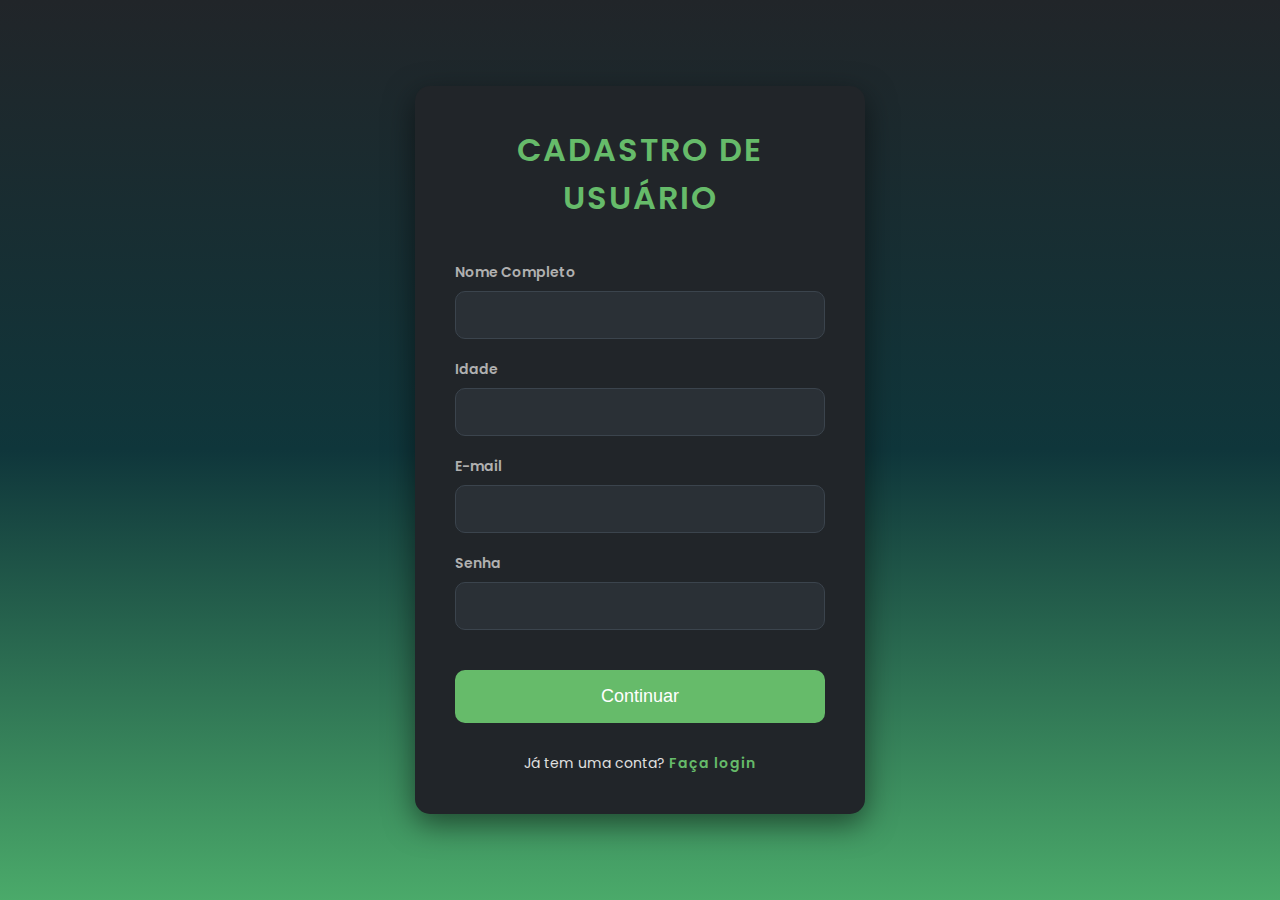
<file: Cadastro.html>
<!DOCTYPE html>
<html lang="pt-br">
<head>
  <meta charset="UTF-8">
  <meta name="viewport" content="width=device-width, initial-scale=1.0">
  <meta http-equiv="X-UA-Compatible" content="ie=edge">
  <title>Cadastro de Usuário</title>

  <!-- Google Font -->
  <link href="https://fonts.googleapis.com/css2?family=Poppins:wght@300;400;600&display=swap" rel="stylesheet">

  <style>
    /* Reset de margens e paddings */
    * {
      margin: 0;
      padding: 0;
      box-sizing: border-box;
    }

    body {
      font-family: 'Poppins', sans-serif;
        background: linear-gradient(#212529, #0f363b, #189240c7);
      color: #e0e0e0; /* Cor do texto clara */
      display: flex;
      justify-content: center;
      align-items: center;
      height: 100vh;
      padding: 0 20px;
    }

    .container {
      background-color: #212529; /* Fundo do formulário */
      width: 100%;
      max-width: 450px;
      border-radius: 15px;
      box-shadow: 0 10px 30px rgba(0, 0, 0, 0.5);
      padding: 40px;
      transition: transform 0.3s ease, box-shadow 0.3s ease;
    }

    h1 {
      text-align: center;
      font-size: 32px;
      color: #66bb6a; /* Verde claro */
      margin-bottom: 30px;
      font-weight: 600;
      text-transform: uppercase;
      letter-spacing: 2px;
      margin-bottom: 40px;
    }

    .form-group {
      margin-top: 20px;
      margin-bottom: 20px;
    }

    label {
      font-size: 14px;
      color: #b0b0b0; /* Cor do texto mais suave */
      display: block;
      margin-bottom: 8px;
      font-weight: 600;
    }

    input[type="text"], input[type="email"], input[type="password"] {
      width: 100%;
      padding: 14px;
      border: 1px solid #3b444d; /* Borda escura */
      border-radius: 10px;
      background-color: #2a3036; /* Fundo escuro dos campos */
      color: #e0e0e0; /* Cor clara do texto */
      font-size: 16px;
      transition: border-color 0.3s ease, box-shadow 0.3s ease;
    }

    input[type="text"]:focus, input[type="email"]:focus, input[type="password"]:focus {
      border-color: #66bb6a;
      box-shadow: 0 0 8px rgba(102, 187, 106, 0.6); /* Efeito de brilho ao focar */
    }

    .error {
      color: #f44336; /* Vermelho para mensagens de erro */
      font-size: 12px;
      margin-top: 5px;
    }

    .success {
      color: #66bb6a; /* Verde para mensagens de sucesso */
      font-size: 14px;
      margin-top: 10px;
    }

    input[type="submit"] {
      background-color: #66bb6a;
      color: white;
      padding: 16px;
      width: 100%;
      border: none;
      border-radius: 10px;
      font-size: 18px;
      cursor: pointer;
      transition: background-color 0.3s ease, transform 0.3s ease;
      margin-top: 20px;
    }

    input[type="submit"]:hover {
      background-color: #388e3c; /* Cor escurecida ao passar o mouse */
      transform: translateY(-4px); /* Efeito de levitar */
    }

    .google-login {
      display: flex;
      align-items: center;
      justify-content: center;
      border: 1px solid #3b444d;
      background-color: #2a3036;
      color: #e0e0e0;
      padding: 14px;
      border-radius: 10px;
      cursor: pointer;
      margin-top: 20px;
      transition: background-color 0.3s ease, transform 0.3s ease;
    }

    .google-login:hover {
      background-color: #3b444d;
      transform: translateY(-2px); /* Levita ligeiramente */
    }

    .google-icon {
      width: 24px;
      height: 24px;
      margin-right: 12px;
    }

    .footer {
      text-align: center;
      font-size: 14px;
      margin-top: 30px;
    }

    .footer a {
      color: #66bb6a;
      text-decoration: none;
      font-weight: 600;
      letter-spacing: 1px;
    }

    .footer a:hover {
      text-decoration: underline;
    }
  </style>
  <link rel="icon" href="Logo.png" type="image/png">
</head>
<body>

  <div class="container">
    <h1>Cadastro de Usuário</h1>

    <form id="cadastroForm" action="Cadastro2.html" method="get" >

      <div class="form-group">
        <label for="nome">Nome Completo</label>
        <input type="text" id="nome" name="NomeCompleto" required>
        <span id="nomeError" class="error"></span>
      </div>

      <div class="form-group">
        <label for="nome">Idade</label>
        <input type="text" id="nome" name="NomeCompleto" required>
        <span id="nomeError" class="error"></span>
      </div>

      <div class="form-group">
        <label for="email">E-mail</label>
        <input type="email" id="email" name="EmailUser" required>
        <span id="emailError" class="error"></span>
      </div>

      <div class="form-group">
        <label for="senha">Senha</label>
        <input type="password" id="senha" name="SenhaUser" required>
        <span id="senhaError" class="error"></span>
      </div>

      <div class="form-group">
        <input type="submit" value="Continuar">
      </div>
    </form>

    <div id="formStatus" class="success"></div>

    <div class="footer">
      <p>Já tem uma conta? <a href="login.html">Faça login</a></p>
    </div>
    
  </div>

  <script>
      // Limpar mensagens de erro
      clearErrors();

      // Capturar os dados do formulário
      const nome = document.getElementById("nome").value.trim();
      const email = document.getElementById("email").value.trim();
      const senha = document.getElementById("senha").value.trim();

      let valid = true;

      // Validação simples
      if (nome === "") {
        showError("nomeError", "Por favor, insira o seu nome.");
        valid = false;
      }

      if (email === "" || !validateEmail(email)) {
        showError("emailError", "Por favor, insira um e-mail válido.");
        valid = false;
      }

      if (senha === "") {
        showError("senhaError", "Por favor, insira uma senha.");
        valid = false;
      }

    function validateEmail(email) {
      const re = /^[a-zA-Z0-9._%+-]+@[a-zA-Z0-9.-]+\.[a-zA-Z]{2,}$/;
      return re.test(email);
    }
  </script>

</body>
</html>
</file>
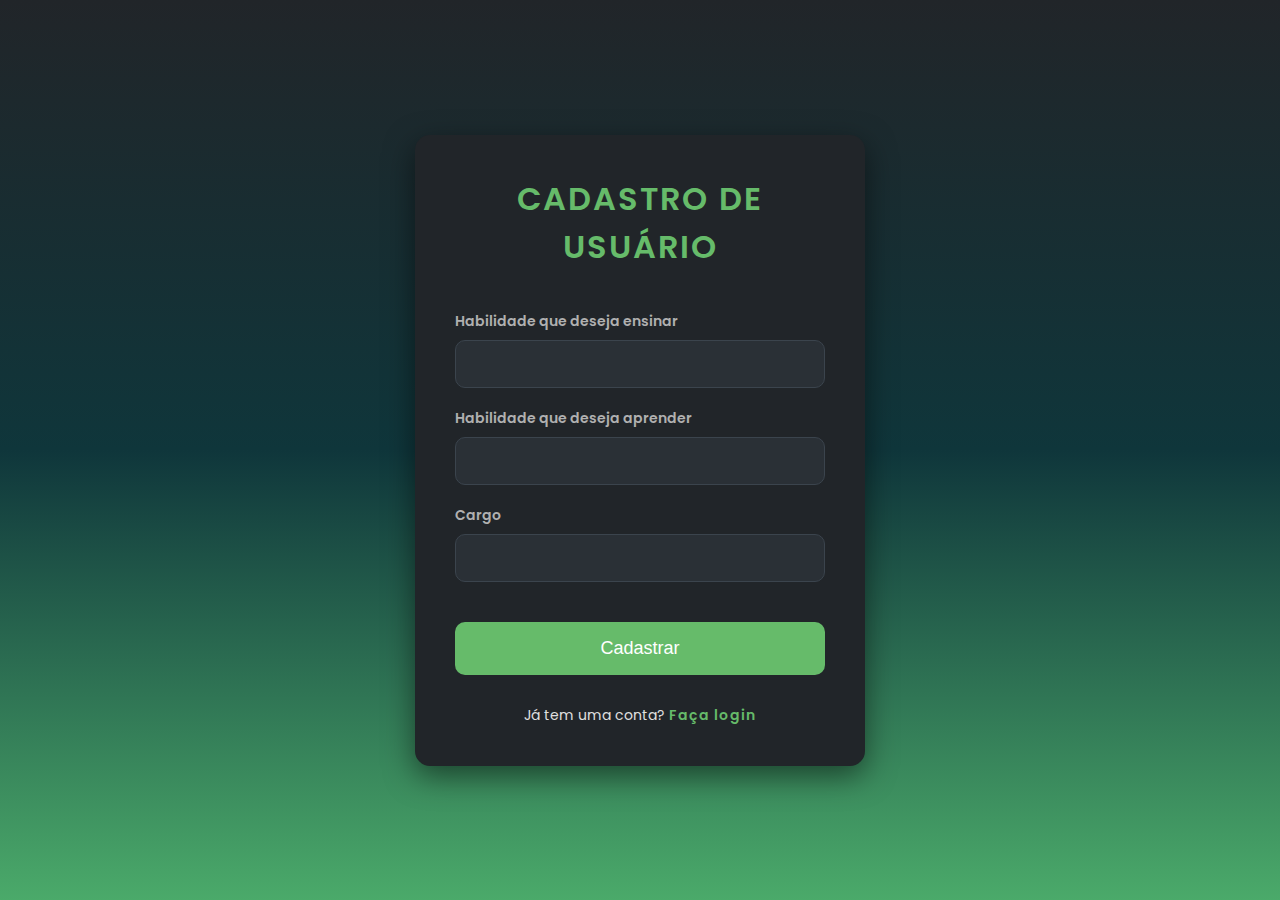
<file: Cadastro2.html>
<!DOCTYPE html>
<html lang="pt-br">
<head>
  <meta charset="UTF-8">
  <meta name="viewport" content="width=device-width, initial-scale=1.0">
  <meta http-equiv="X-UA-Compatible" content="ie=edge">
  <title>Cadastro de Usuário</title>

  <!-- Google Font -->
  <link href="https://fonts.googleapis.com/css2?family=Poppins:wght@300;400;600&display=swap" rel="stylesheet">

  <style>
    /* Reset de margens e paddings */
    * {
      margin: 0;
      padding: 0;
      box-sizing: border-box;
    }

    body {
      font-family: 'Poppins', sans-serif;
        background: linear-gradient(#212529, #0f363b, #189240c7);
      color: #e0e0e0; /* Cor do texto clara */
      display: flex;
      justify-content: center;
      align-items: center;
      height: 100vh;
      padding: 0 20px;
    }

    .container {
      background-color: #212529; /* Fundo do formulário */
      width: 100%;
      max-width: 450px;
      border-radius: 15px;
      box-shadow: 0 10px 30px rgba(0, 0, 0, 0.5);
      padding: 40px;
      transition: transform 0.3s ease, box-shadow 0.3s ease;
    }

    h1 {
      text-align: center;
      font-size: 32px;
      color: #66bb6a; /* Verde claro */
      margin-bottom: 30px;
      font-weight: 600;
      text-transform: uppercase;
      letter-spacing: 2px;
      margin-bottom: 40px;
    }

    .form-group {
      margin-top: 20px;
      margin-bottom: 20px;
    }

    label {
      font-size: 14px;
      color: #b0b0b0; /* Cor do texto mais suave */
      display: block;
      margin-bottom: 8px;
      font-weight: 600;
    }

    input[type="text"], input[type="email"], input[type="password"] {
      width: 100%;
      padding: 14px;
      border: 1px solid #3b444d; /* Borda escura */
      border-radius: 10px;
      background-color: #2a3036; /* Fundo escuro dos campos */
      color: #e0e0e0; /* Cor clara do texto */
      font-size: 16px;
      transition: border-color 0.3s ease, box-shadow 0.3s ease;
    }

    input[type="text"]:focus, input[type="email"]:focus, input[type="password"]:focus {
      border-color: #66bb6a;
      box-shadow: 0 0 8px rgba(102, 187, 106, 0.6); /* Efeito de brilho ao focar */
    }

    .error {
      color: #f44336; /* Vermelho para mensagens de erro */
      font-size: 12px;
      margin-top: 5px;
    }

    .success {
      color: #66bb6a; /* Verde para mensagens de sucesso */
      font-size: 14px;
      margin-top: 10px;
    }

    input[type="submit"] {
      background-color: #66bb6a;
      color: white;
      padding: 16px;
      width: 100%;
      border: none;
      border-radius: 10px;
      font-size: 18px;
      cursor: pointer;
      transition: background-color 0.3s ease, transform 0.3s ease;
      margin-top: 20px;
    }

    input[type="submit"]:hover {
      background-color: #388e3c; /* Cor escurecida ao passar o mouse */
      transform: translateY(-4px); /* Efeito de levitar */
    }

    .google-login {
      display: flex;
      align-items: center;
      justify-content: center;
      border: 1px solid #3b444d;
      background-color: #2a3036;
      color: #e0e0e0;
      padding: 14px;
      border-radius: 10px;
      cursor: pointer;
      margin-top: 20px;
      transition: background-color 0.3s ease, transform 0.3s ease;
    }

    .google-login:hover {
      background-color: #3b444d;
      transform: translateY(-2px); /* Levita ligeiramente */
    }

    .google-icon {
      width: 24px;
      height: 24px;
      margin-right: 12px;
    }

    .footer {
      text-align: center;
      font-size: 14px;
      margin-top: 30px;
    }

    .footer a {
      color: #66bb6a;
      text-decoration: none;
      font-weight: 600;
      letter-spacing: 1px;
    }

    .footer a:hover {
      text-decoration: underline;
    }
  </style>
  <link rel="icon" href="Logo.png" type="image/png">
</head>
<body>

  <div class="container">
    <h1>Cadastro de Usuário</h1>

    <form id="cadastroForm" action="index2.html" method="get" >

      <div class="form-group">
        <label for="nome">Habilidade que deseja ensinar</label>
        <input type="text" id="nome" name="NomeCompleto" required>
        <span id="nomeError" class="error"></span>
      </div>

      <div class="form-group">
        <label for="nome">Habilidade que deseja aprender</label>
        <input type="text" id="nome" name="NomeCompleto" required>
        <span id="nomeError" class="error"></span>
      </div>

      <div class="form-group">
        <label for="email">Cargo</label>
        <input type="text" id="email" name="EmailUser" required>
        <span id="emailError" class="error"></span>
      </div>

      <div class="form-group">
        <input type="submit" value="Cadastrar">
      </div>
    </form>

    <div id="formStatus" class="success"></div>


    <div class="footer">
      <p>Já tem uma conta? <a href="login.html">Faça login</a></p>
    </div>
  </div>

  <script>
      // Limpar mensagens de erro
      clearErrors();

      // Capturar os dados do formulário
      const nome = document.getElementById("nome").value.trim();
      const email = document.getElementById("email").value.trim();
      const senha = document.getElementById("senha").value.trim();

      let valid = true;
  </script>

</body>
</html>
</file>
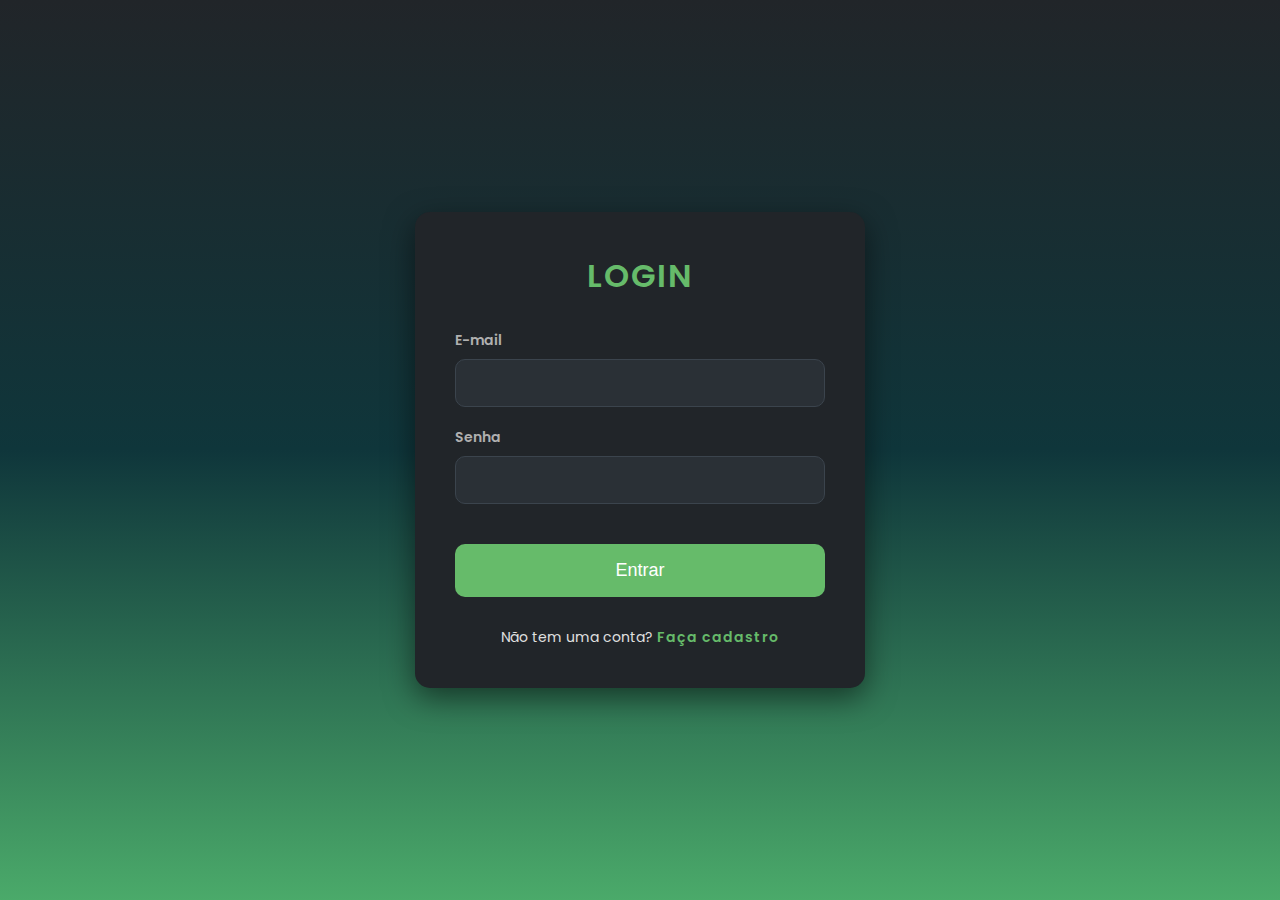
<file: login.html>
<!DOCTYPE html>
<html lang="pt-br">
<head>
  <meta charset="UTF-8">
  <meta name="viewport" content="width=device-width, initial-scale=1.0">
  <meta http-equiv="X-UA-Compatible" content="ie=edge">
  <title>Cadastro de Usuário</title>

  <!-- Google Font -->
  <link href="https://fonts.googleapis.com/css2?family=Poppins:wght@300;400;600&display=swap" rel="stylesheet">
  <link rel="icon" href="Logo.png" type="image/png">

  <style>
    /* Reset de margens e paddings */
    * {
      margin: 0;
      padding: 0;
      box-sizing: border-box;
    }

    body {
      font-family: 'Poppins', sans-serif;
        background: linear-gradient(#212529, #0f363b, #189240c7);
      color: #e0e0e0; /* Cor do texto clara */
      display: flex;
      justify-content: center;
      align-items: center;
      height: 100vh;
      padding: 0 20px;
    }

    .container {
      background-color: #212529; /* Fundo do formulário */
      width: 100%;
      max-width: 450px;
      border-radius: 15px;
      box-shadow: 0 10px 30px rgba(0, 0, 0, 0.5);
      padding: 40px;
      transition: transform 0.3s ease, box-shadow 0.3s ease;
    }

    h1 {
      text-align: center;
      font-size: 32px;
      color: #66bb6a; /* Verde claro */
      margin-bottom: 30px;
      font-weight: 600;
      text-transform: uppercase;
      letter-spacing: 2px;
    }

    .form-group {
      margin-bottom: 20px;
    }

    label {
      font-size: 14px;
      color: #b0b0b0; /* Cor do texto mais suave */
      display: block;
      margin-bottom: 8px;
      font-weight: 600;
    }

    input[type="text"], input[type="email"], input[type="password"] {
      width: 100%;
      padding: 14px;
      border: 1px solid #3b444d; /* Borda escura */
      border-radius: 10px;
      background-color: #2a3036; /* Fundo escuro dos campos */
      color: #e0e0e0; /* Cor clara do texto */
      font-size: 16px;
      transition: border-color 0.3s ease, box-shadow 0.3s ease;
    }

    input[type="text"]:focus, input[type="email"]:focus, input[type="password"]:focus {
      border-color: #66bb6a;
      box-shadow: 0 0 8px rgba(102, 187, 106, 0.6); /* Efeito de brilho ao focar */
    }

    .error {
      color: #f44336; /* Vermelho para mensagens de erro */
      font-size: 12px;
      margin-top: 5px;
    }

    .success {
      color: #66bb6a; /* Verde para mensagens de sucesso */
      font-size: 14px;
      margin-top: 10px;
    }

    input[type="submit"] {
      background-color: #66bb6a;
      color: white;
      padding: 16px;
      width: 100%;
      border: none;
      border-radius: 10px;
      font-size: 18px;
      cursor: pointer;
      transition: background-color 0.3s ease, transform 0.3s ease;
      margin-top: 20px;
    }

    input[type="submit"]:hover {
      background-color: #388e3c; /* Cor escurecida ao passar o mouse */
      transform: translateY(-4px); /* Efeito de levitar */
    }

    .google-login {
      display: flex;
      align-items: center;
      justify-content: center;
      border: 1px solid #3b444d;
      background-color: #2a3036;
      color: #e0e0e0;
      padding: 14px;
      border-radius: 10px;
      cursor: pointer;
      margin-top: 20px;
      transition: background-color 0.3s ease, transform 0.3s ease;
    }

    .google-login:hover {
      background-color: #3b444d;
      transform: translateY(-2px); /* Levita ligeiramente */
    }

    .google-icon {
      width: 24px;
      height: 24px;
      margin-right: 12px;
    }

    .footer {
      text-align: center;
      font-size: 14px;
      margin-top: 30px;
    }

    .footer a {
      color: #66bb6a;
      text-decoration: none;
      font-weight: 600;
      letter-spacing: 1px;
    }

    .footer a:hover {
      text-decoration: underline;
    }
  </style>
</head>
<body>

  <div class="container">
    <h1>Login</h1>

    <form id="cadastroForm">
      <div class="form-group">
        <label for="email">E-mail</label>
        <input type="email" id="email" name="email" required>
        <span id="emailError" class="error"></span>
      </div>

      <div class="form-group">
        <label for="senha">Senha</label>
        <input type="password" id="senha" name="senha" required>
        <span id="senhaError" class="error"></span>
      </div>

      <div class="form-group">
        <input type="submit" value="Entrar" onclick="window.location.href='index2.html';">
      </div>
    </form>

    <div id="formStatus" class="success"></div>

    <div class="footer">
      <p>Não tem uma conta? <a href="Cadastro.html">Faça cadastro</a></p>
    </div>
  </div>

  <script>
    document.getElementById("cadastroForm").addEventListener("submit", function(event) {
      event.preventDefault();

      // Limpar mensagens de erro
      clearErrors();

      // Capturar os dados do formulário
      const nome = document.getElementById("nome").value.trim();
      const email = document.getElementById("email").value.trim();
      const senha = document.getElementById("senha").value.trim();

      let valid = true;

      // Validação simples
      if (nome === "") {
        showError("nomeError", "Por favor, insira o seu nome.");
        valid = false;
      }

      if (email === "" || !validateEmail(email)) {
        showError("emailError", "Por favor, insira um e-mail válido.");
        valid = false;
      }

      if (senha === "") {
        showError("senhaError", "Por favor, insira uma senha.");
        valid = false;
      }

      if (valid) {
        document.getElementById("formStatus").innerText = "Cadastro realizado com sucesso!";
        document.getElementById("formStatus").style.color = "green";
        document.getElementById("cadastroForm").reset();
      }
    });

    function showError(id, message) {
      document.getElementById(id).innerText = message;
    }

    function clearErrors() {
      const errors = document.querySelectorAll(".error");
      errors.forEach(error => error.innerText = "");
      document.getElementById("formStatus").innerText = "";
    }

    function validateEmail(email) {
      const re = /^[a-zA-Z0-9._%+-]+@[a-zA-Z0-9.-]+\.[a-zA-Z]{2,}$/;
      return re.test(email);
    }
  </script>

</body>
</html>
</file>
